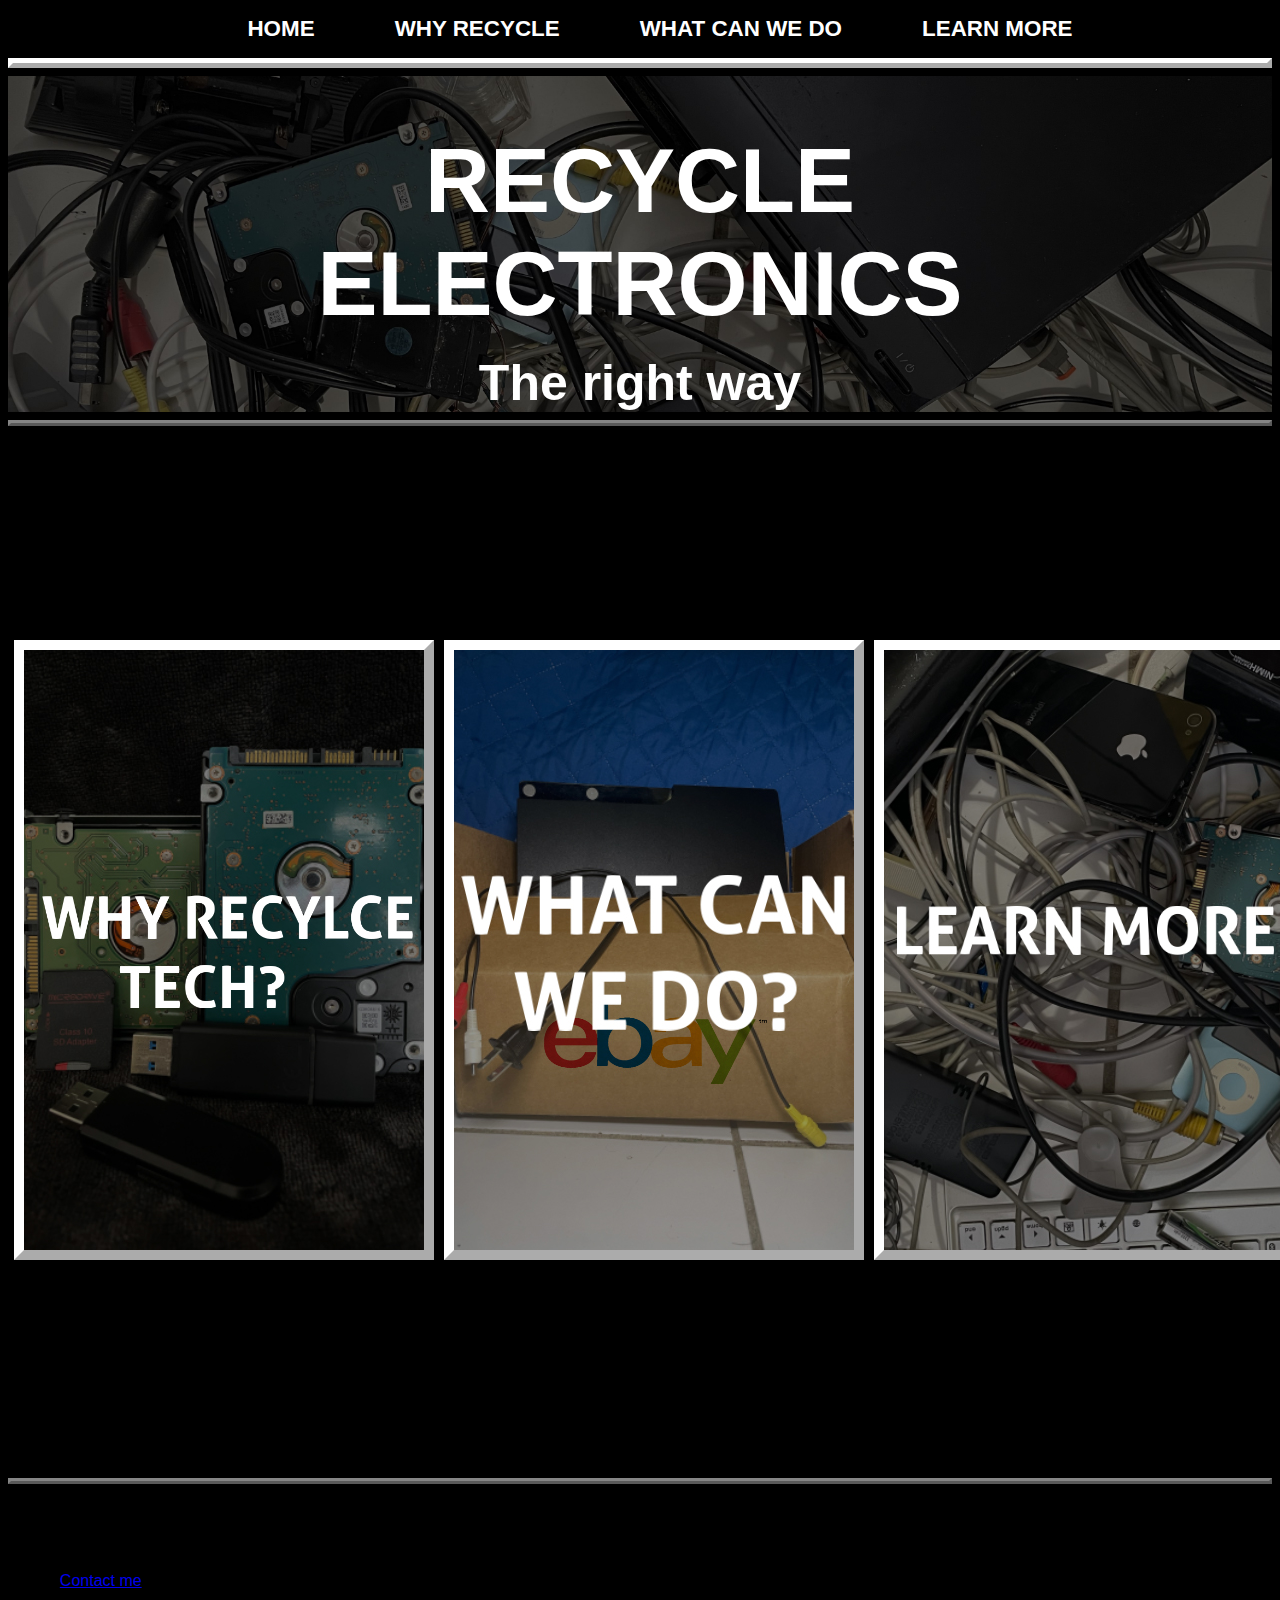
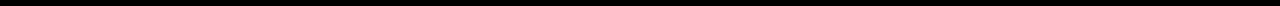
<file: index.html>
<!doctype html> <html>
<head>

	<link rel="stylesheet" href="homecss.css"> 
	<title> Recycle Tech: the right way. </title> 
	<meta charset="UTF8">

</head>

<body>

    <div class="header">
         
        <ul class="nav">
          <li><a href="index.html">HOME</a></li>
          <li><a href="Yrecy.html" target="blank">WHY RECYCLE</a></li>
          <li><a href="whatdo.html" target="blank">WHAT CAN WE DO</a></li>
          <li><a href="Learn.html" target="blank">LEARN MORE</a></li>
        </ul>
  </div> 
<hr style="border: 5px outset rgb(255, 255, 255)">
</body>


<body>
<center><strong><header class="TOPbgimg">
  <br><br><br>
  <div>
    <span  style="font-size: 90px;">RECYCLE<br>ELECTRONICS</span>
  </div><br>
  <div>
    <span style="font-size: 50px;">The right way</span>
   
</header></strong></center>


<hr style="border: 3px outset rgba(255, 255, 255, 0.521)">

<table border="0px" style="padding-bottom: 200px;padding-top: 200px;" > 
  <td >


<div class="column"> 
  <table class="logo" border="0">
   
    
     <tr style="color: white;">
         <td align="center"><img src="selY.jpg" usemap="#sely" style="border: 10px outset rgb(255, 255, 255)"></td>
     </tr>
    <map name="sely">
      <area shape="rect" coords="0,0,400,600" href="Yrecy.html" target="_blank">
   </map>

  </table>
</div>
 </td>




<td>
<div class="column">
  <table class="logo" >
   
    
     <tr style="color: white;">
         <td align="center"><img src="selwhatdo.jpg" usemap="#selwhat" style="border: 10px outset rgb(255, 255, 255)"></td>
     </tr>
   <map name="selwhat">
     <area shape="rect" coords="0,0,400,600" href="whatdo.html" target="_blank">
   </map>

  </table>
</div> 
</td>



<td>
<div class="column">
  <table class="logo">
   
    
      <tr style="color: white;">
          <td align="center"><img src="sellearn.jpg" usemap="#sellearn" style="border: 10px outset rgb(255, 255, 255)"></img></td>
        </tr>
   <map name="sellearn">
     <area shape="rect" coords="0,0,400,600" href="Learn.html" target="_blank">
   </map>

  </table>
</div>
</td>


</table>
<hr style="border: 3px outset rgba(255, 255, 255, 0.521)">




</body>
<footer>
  <p>Page created for:<br> Universidad Interamericana de Puerto Rico<br>
    Recinto de Ponce<br>
    By: Arnaldo Javier Colón Arroyo<br>
    ©2025

  <a href="acol6575@interponce.edu.com">Contact me</a></p>
</footer>
</html>
</file>
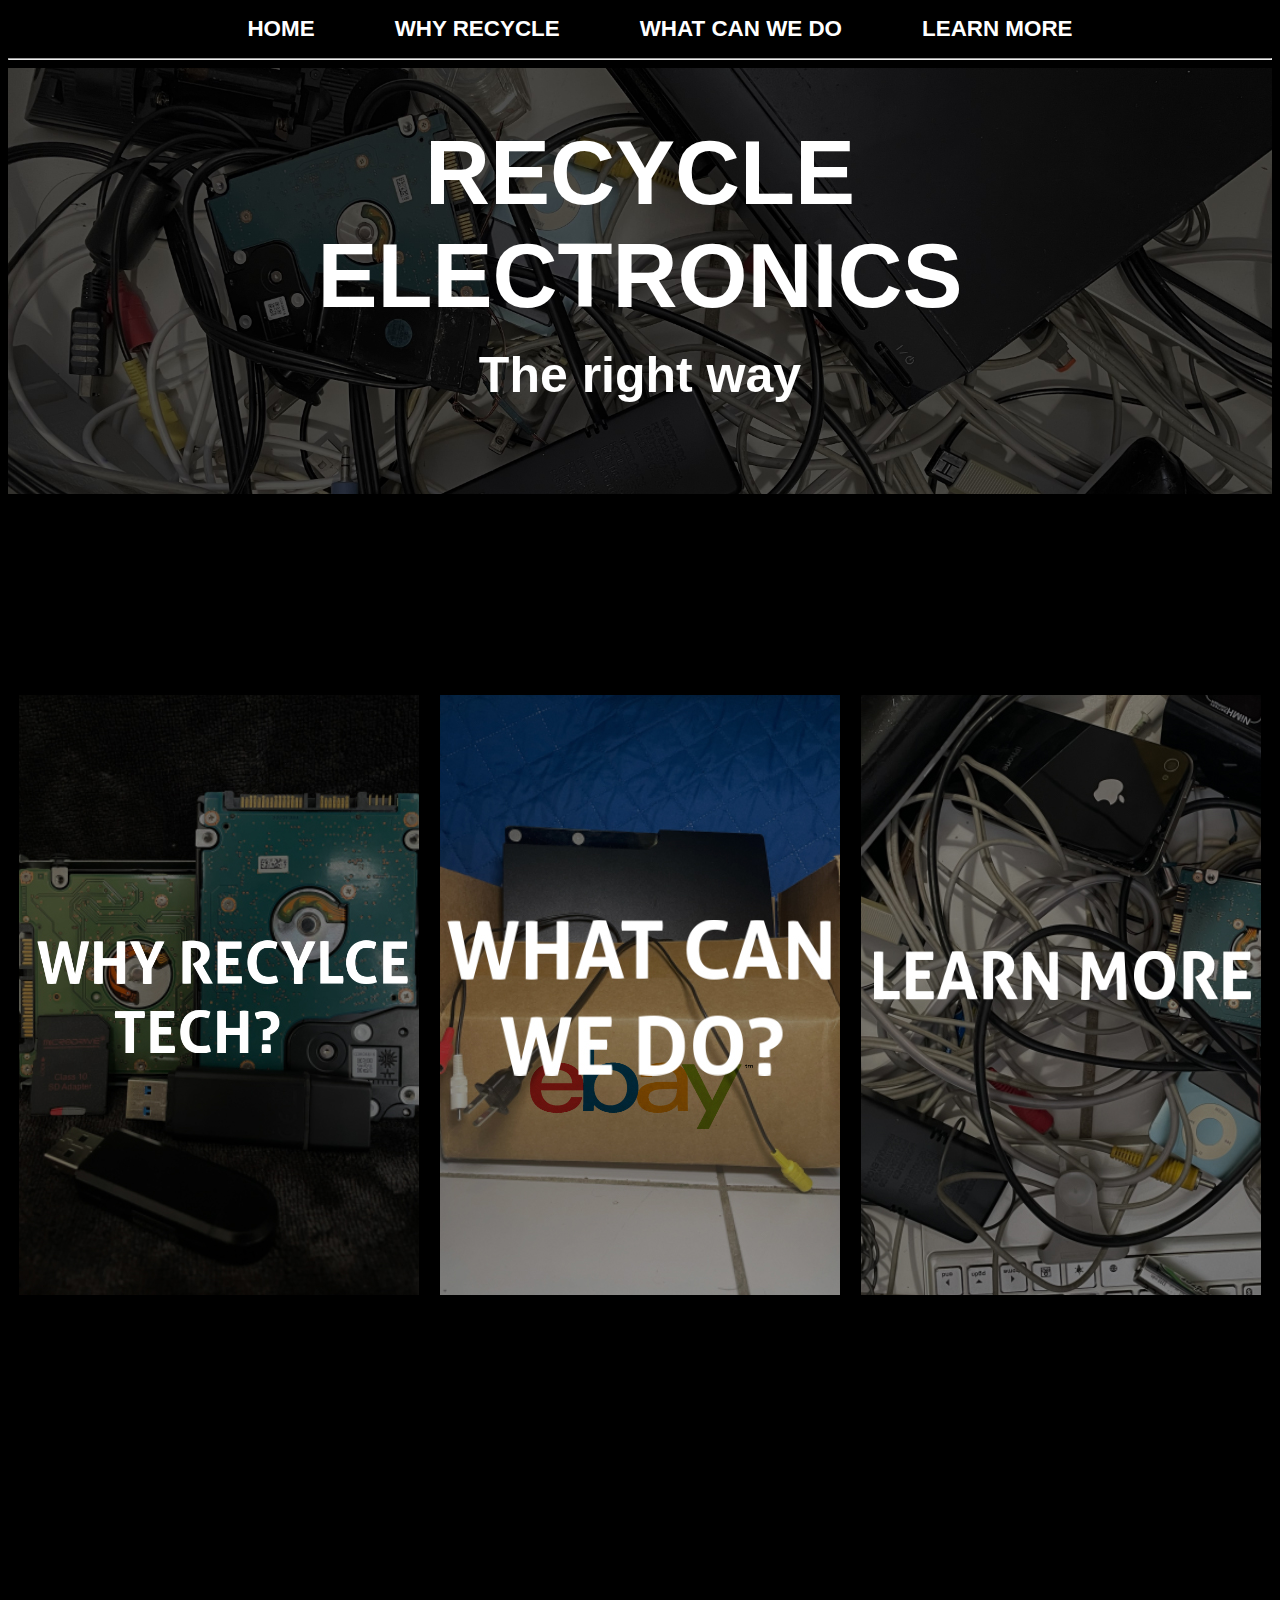
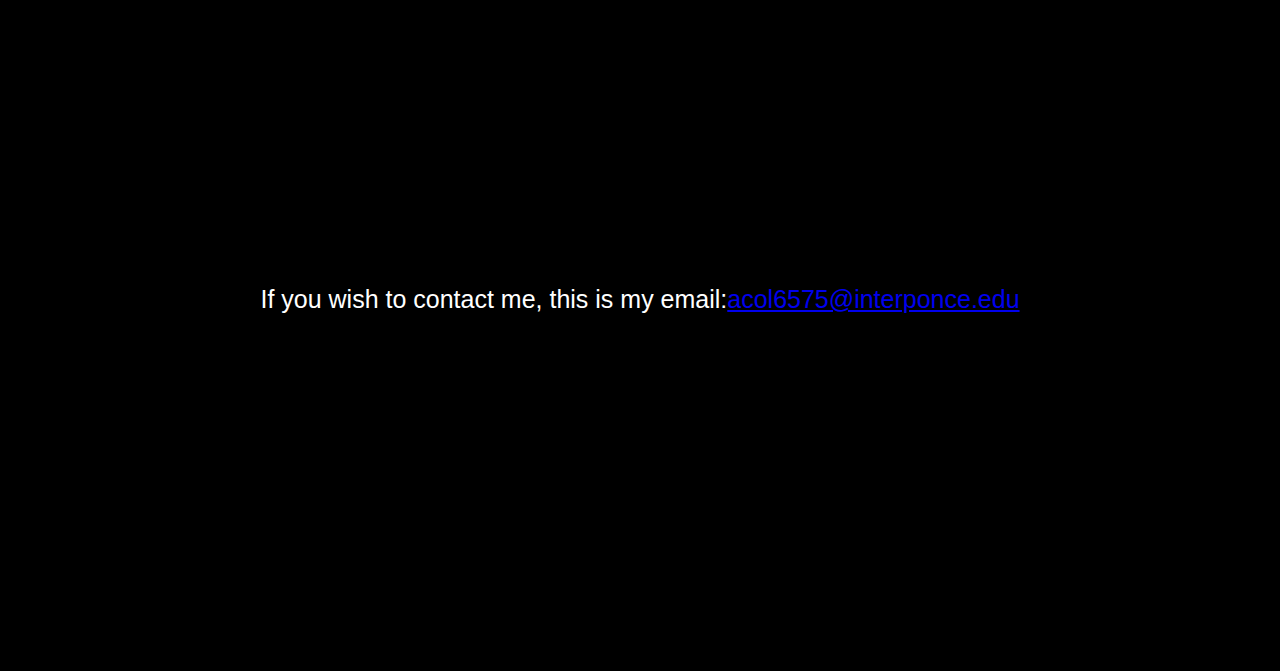
<file: home.html>
<!doctype html> <html>

<link> 
<head>

	<link rel="stylesheet" href="homecss.css"> 
	<title> Home </title> 
	<meta charset="UTF8">

</head>

<body>

    <div class="header">
         
        <ul class="nav">
          <li><a href="home.html">HOME</a></li>
          <li><a href="Yrecy.html" target="blank">WHY RECYCLE</a></li>
          <li><a href="whatdo.html" target="blank">WHAT CAN WE DO</a></li>
          <li><a href="Learn.html" target="blank">LEARN MORE</a></li>
        </ul>
  </div> 
<hr>


<center><strong><header class="TOPbgimg">
  <br><br><br>
  <div>
    <span  style="font-size: 90px;">RECYCLE<br>ELECTRONICS</span>
  </div><br>
  <div>
    <span style="font-size: 50px;">The right way</span><br><br><br><br>
  </div><br><br>
   
</header></strong></center><br>
<br><br><br><br><br><br><br><br><br><br>

<table class="logo" style="width: 100%;">
    
    
    <tr style="color: white;">
        <td align="center"><img src="selY.jpg" usemap="#sely"></td>
        <td align="center"><img src="selwhatdo.jpg" usemap="#selwhat"></td>
        <td align="center"><img src="sellearn.jpg" usemap="#sellearn"></img></td>
    </tr>
  <map name="sely">
    <area shape="rect" coords="0,0,400,600" href="Yrecy.html" target="_blank">
  </map>

  <map name="selwhat">
    <area shape="rect" coords="0,0,400,600" href="whatdo.html" target="_blank">
  </map>

  <map name="sellearn">
    <area shape="rect" coords="0,0,400,600" href="Learn.html" target="_blank">
  </map>


</table>
<br><br><br><br><br><br><br><br><br><br><br><br><br><br><br><br><br><br><br><br><br><br><br><br><br><br><br><br><br><br><br>

<center><p style="font-family: sans-serif;font-size: 25px;color:white;">If you wish to contact me, this is my email:<a href="mailto:acol6575@interponce.edu">acol6575@interponce.edu</a></p>
</center><br><br><br><br><br><br><br><br><br><br><br><br><br><br><br><br><br><br>
   
</header></strong>
</table>
</body>
</html>
</file>
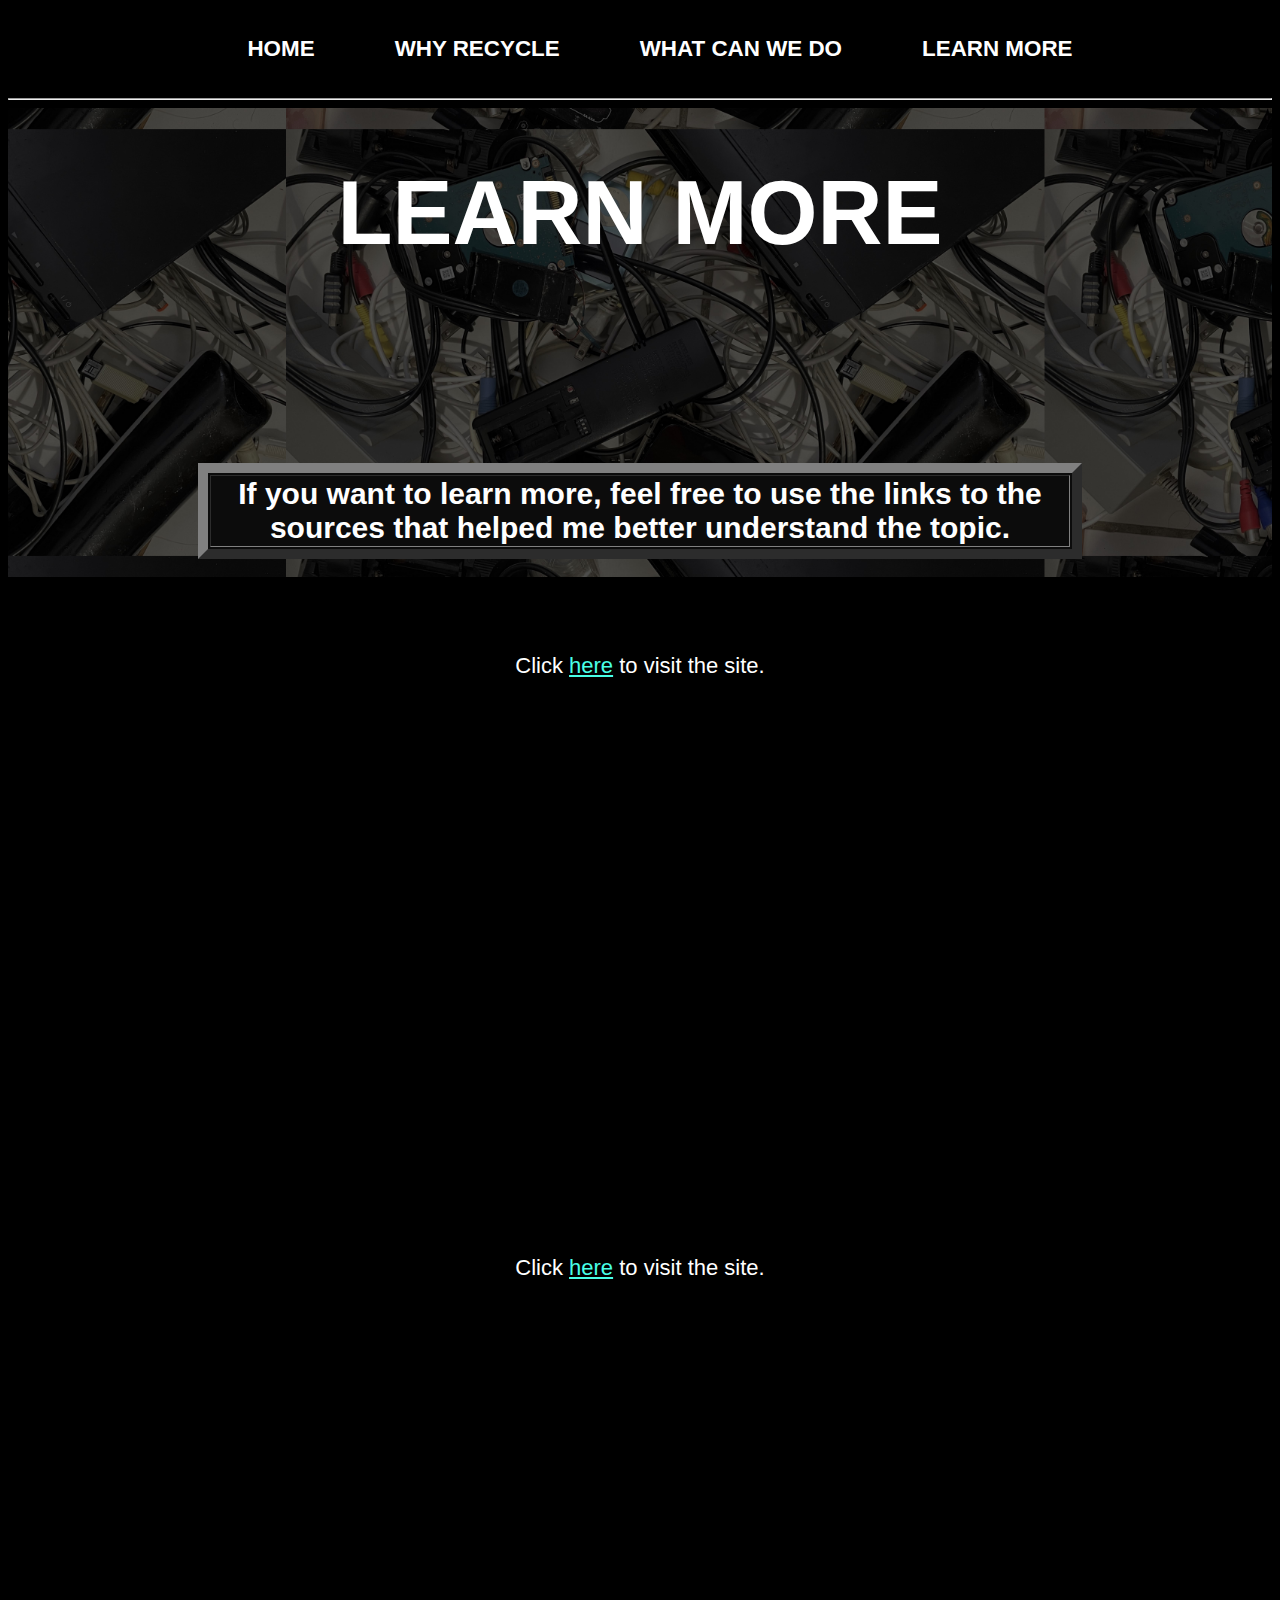
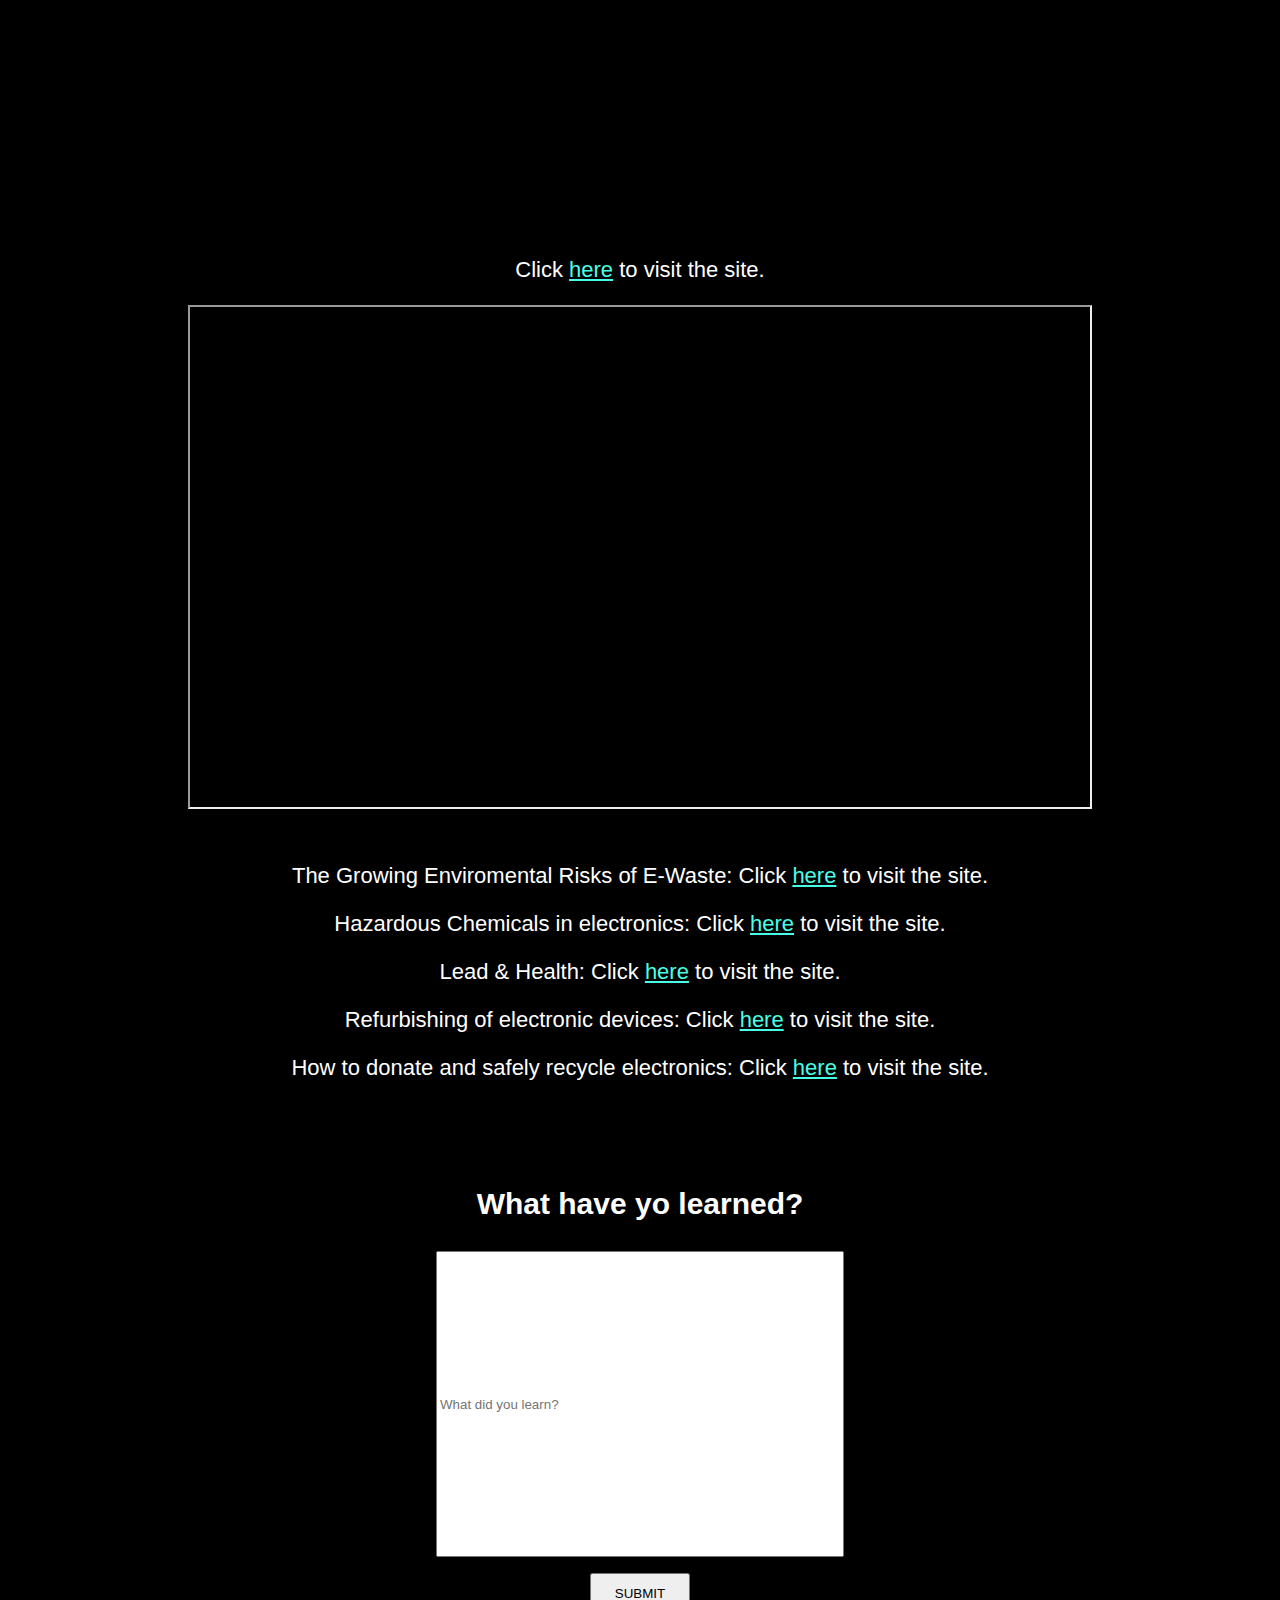
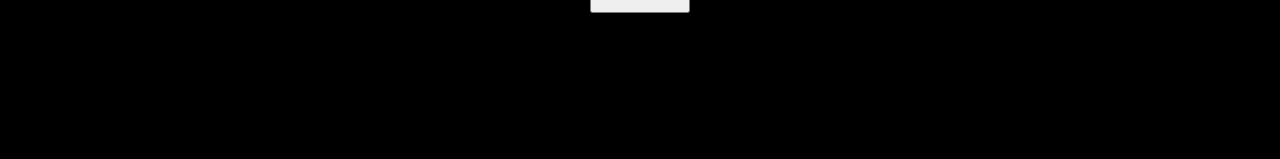
<file: Learn.html>
<!doctype html> <html>

<link> 
<head>

	<link rel="stylesheet" href="restCSS.css"> 
	<title> Learn more </title> 
	
</head>

<body>

    <div class="header">
        
        <ul class="nav">
          <li><a href="home.html">HOME</a></li>
          <li><a href="Yrecy.html" target="blank">WHY RECYCLE</a></li>
          <li><a href="whatdo.html" target="blank">WHAT CAN WE DO</a></li>
          <li><a href="Learn.html">LEARN MORE</a></li>
        </ul>
  </div> 
<hr>


<center><strong><header class="TOPbgimgc">
  <br><br><br>
  <div>
    <span  style="font-size: 90px;">LEARN MORE<br></span>
  </div><br>
  <div><br><br><br><br><br><br><br><br><br><br>

    <table style="background-color: rgb(12, 12, 12); width: 70%; height: 100%;" border="10px">

        <th style="font-size: 30px;"> If you want to learn more, feel free
             to use the links to the sources that helped me better understand the topic.    </th>
</table><br>
  </div>
   
</header></strong></center><br>
<br><br>

<header  class="TOPbgimgb">

    <p>Click <a href="https://youtu.be/S2lmPIa1iWE?si=E6Pt0QcuRFCnaB04" target="_blank">here</a>
to visit the site.</p>
<iframe width="900" height="500" src="https://www.youtube.com/embed/S2lmPIa1iWE?si=sib9wO93Y-rMYPT6" title="YouTube video player" frameborder="0" allow="accelerometer; autoplay; clipboard-write; encrypted-media; gyroscope; picture-in-picture; web-share" referrerpolicy="strict-origin-when-cross-origin" allowfullscreen></iframe>
<br><br>

<p>Click <a href="https://youtu.be/i03W6cdnlx8?si=7ANLj1kY6Pp210c7" target="_blank">here</a>
to visit the site.</p>
<iframe width="900" height="500" src="https://www.youtube.com/embed/i03W6cdnlx8?si=zoRCzfRDW83s7YB5" title="YouTube video player" frameborder="0" allow="accelerometer; autoplay; clipboard-write; encrypted-media; gyroscope; picture-in-picture; web-share" referrerpolicy="strict-origin-when-cross-origin" allowfullscreen></iframe>
<br><br>

<p>Click <a href="https://www.ewaste1.com/data-security-and-e-waste-a-growing-problem-thats-only-getting-worse/" target="_blank">here</a>
to visit the site.</p>
<iframe src="https://www.ewaste1.com/data-security-and-e-waste-a-growing-problem-thats-only-getting-worse/" width="900" height="500"></iframe>
<br><br>



<p>The Growing Enviromental Risks of E-Waste: Click <a href="https://www.genevaenvironmentnetwork.org/resources/updates/the-growing-environmental-risks-of-e-waste/" target="_blank">here</a>
to visit the site.</p>

<p>Hazardous Chemicals in electronics: Click <a href="https://saicmknowledge.org/epi/hazardous-chemicals-electronics" target="_blank">here</a>
to visit the site.</p>

<p>Lead & Health: Click <a href="https://ww2.arb.ca.gov/resources/lead-and-health" target="_blank">here</a>
to visit the site.</p>

<p>Refurbishing of electronic devices: Click <a href="https://www.riverse.io/methodologies/electronic-device-refurbishing" target="_blank">here</a>
to visit the site.</p>

<p>How to donate and safely recycle electronics: Click <a href="https://www.allconnect.com/blog/where-to-donate-and-recycle-used-electronics" target="_blank">here</a>
to visit the site.</p>


</header><br><br><br>

<strong><center><p style="font-family: sans-serif;font-size: 30px;color: white;">What have yo learned?</p></center></strong>
</center>

 <center><form style="width: 500px;height: 500px;">
      <p><input style="height: 300px;width: 400px;" type="text" placeholder="What did you learn?"></p>
      <p><button style="height: 40px;width: 100px;" type="submit">SUBMIT</button></p>
    </form></center>


</body>
</html>
</file>
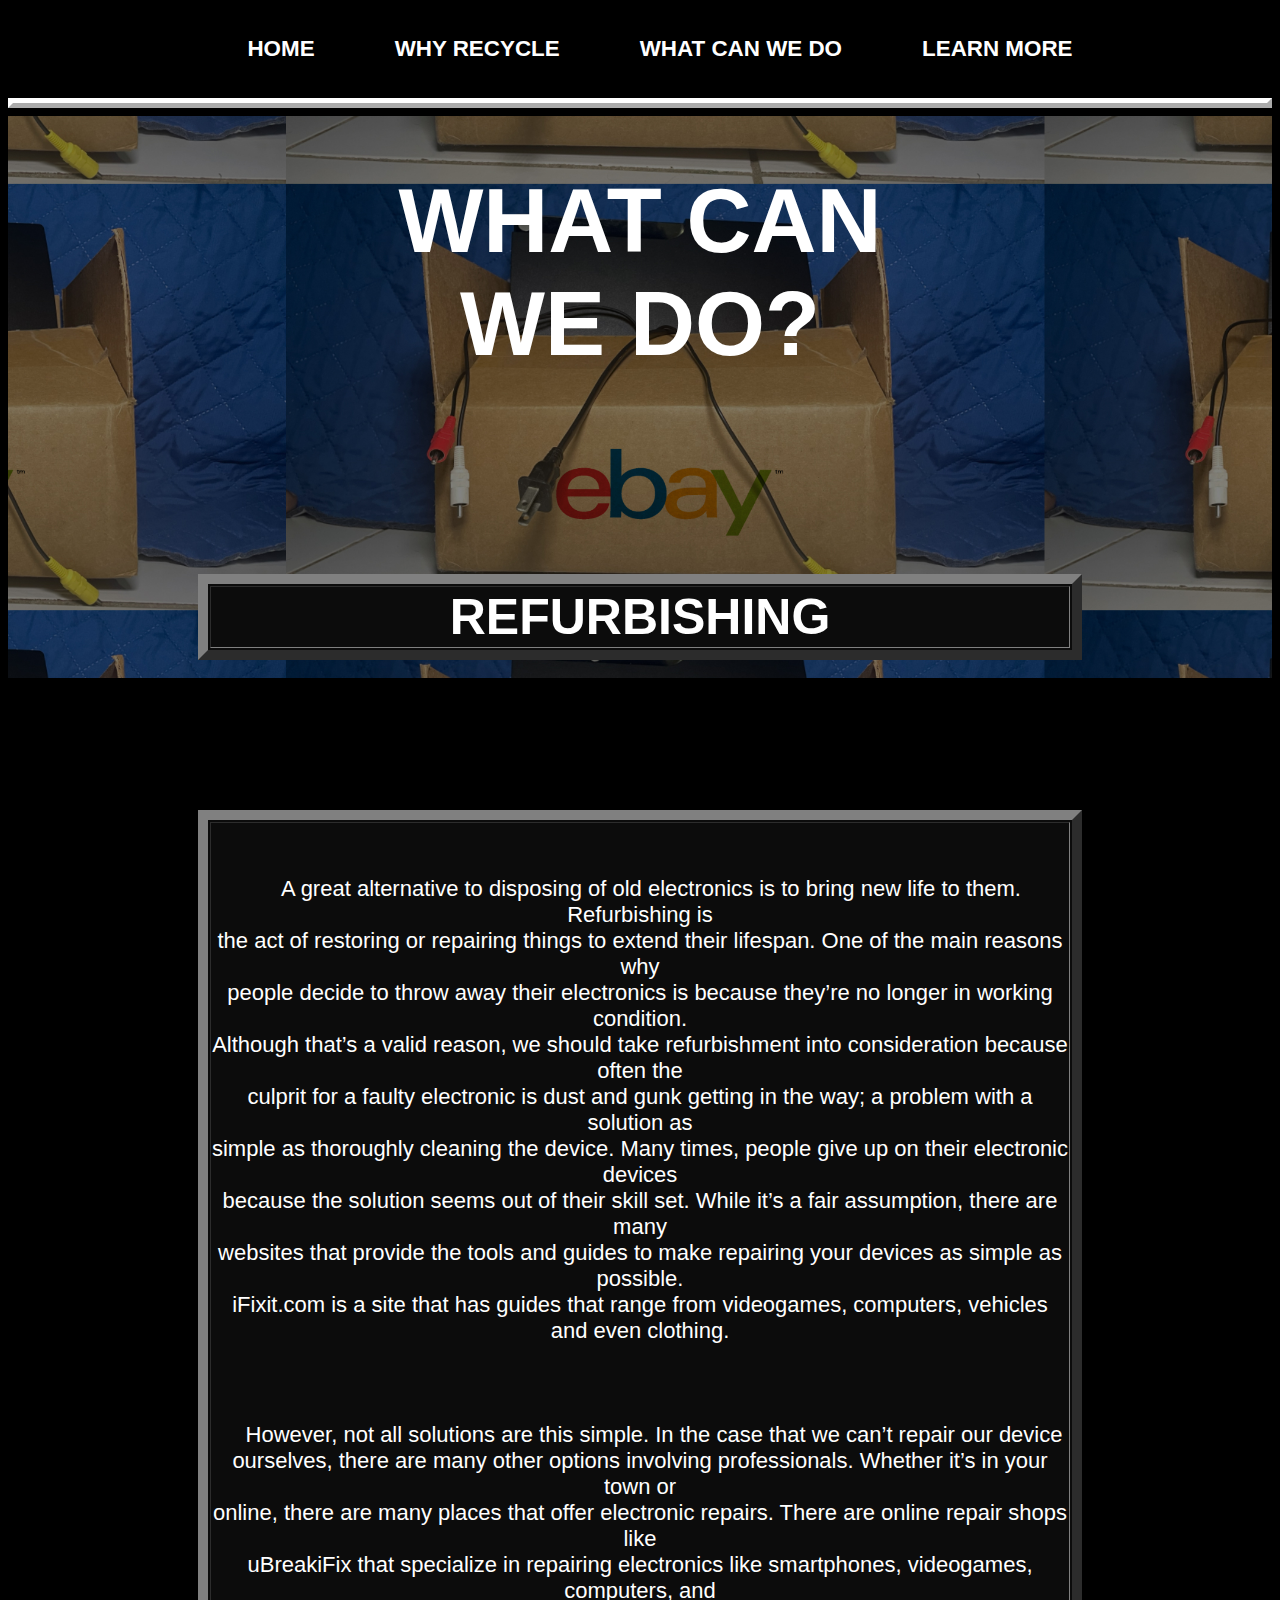
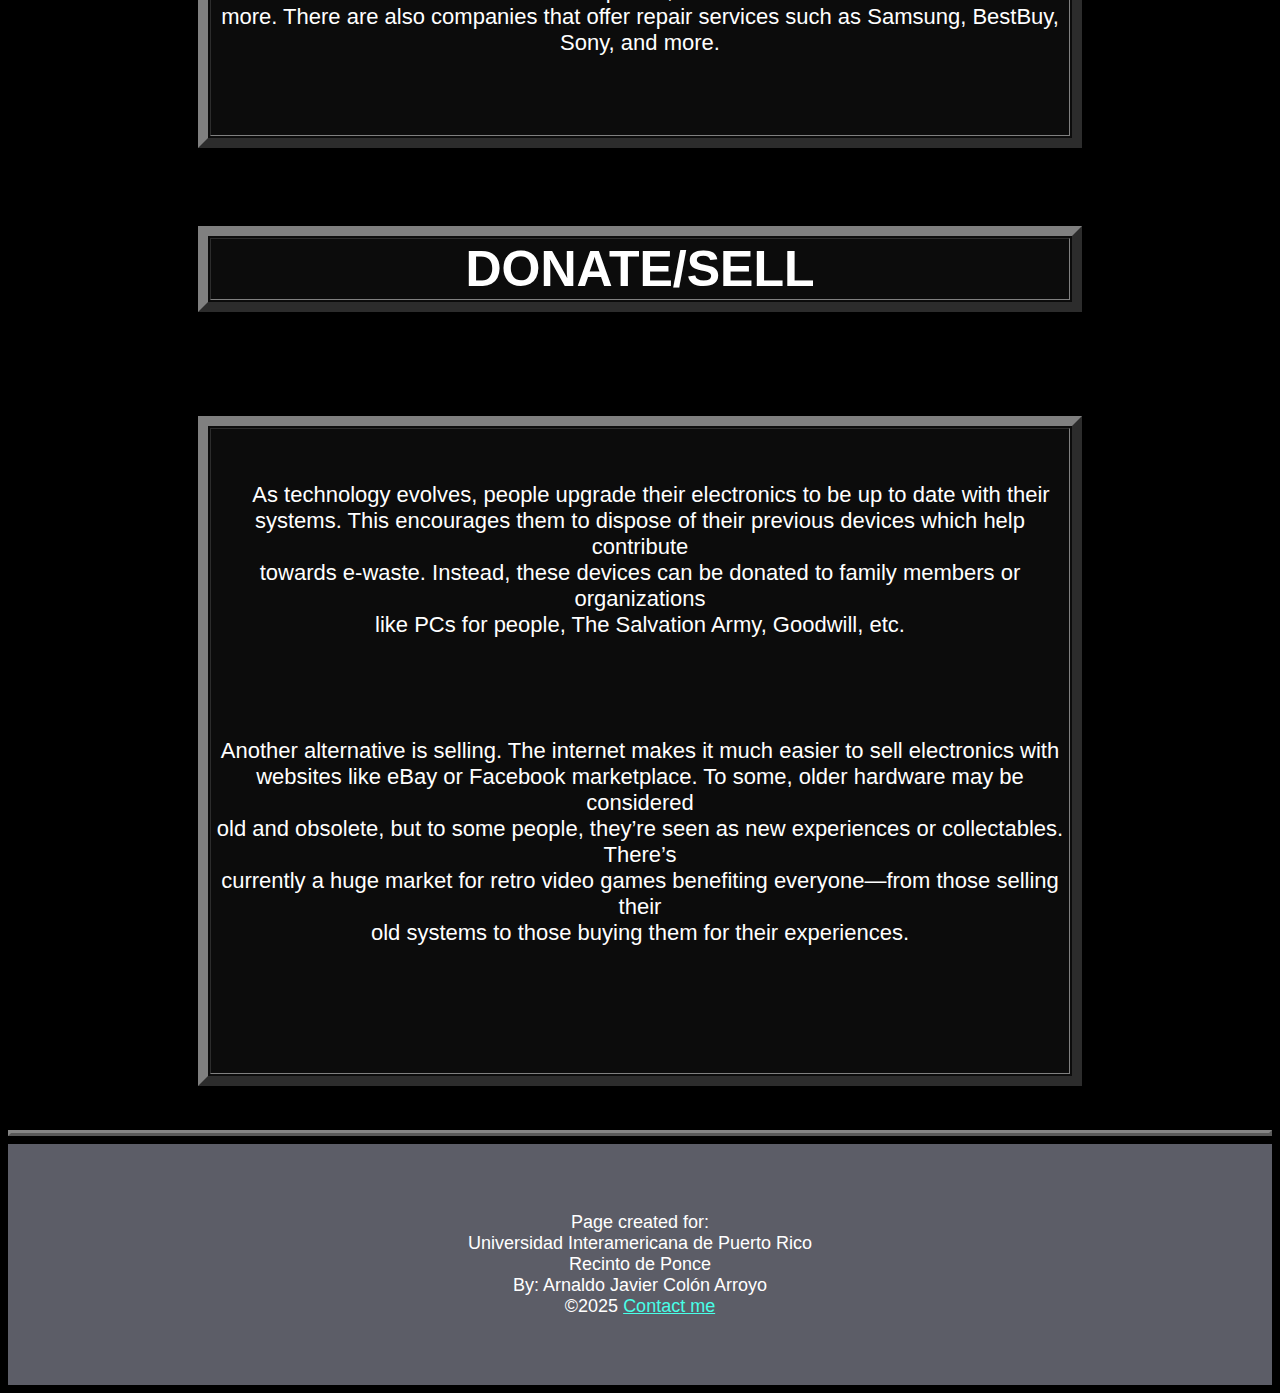
<file: whatdo.html>
<!doctype html> <html>

<link> 
<head>

	<link rel="stylesheet" href="restCSS.css"> 
	<title> What can we do? </title> 
	
</head>

<body>

    <div class="header">
  
        <ul class="nav">
          <li><a href="index.html">HOME</a></li>
          <li><a href="Yrecy.html" target="blank">WHY RECYCLE</a></li>
          <li><a href="whatdo.html">WHAT CAN WE DO</a></li>
          <li><a href="Learn.html" target="blank">LEARN MORE</a></li>
        </ul>
  </div> 
<hr style="border: 5px outset rgb(255, 255, 255)">


<center><strong><header class="TOPbgimg3">
  <br><br><br>
  <div>
    <span  style="font-size: 90px;">WHAT CAN<br>WE DO?</span>
  </div><br>
  <div><br><br><br><br><br><br><br><br><br><br>

    <table style="background-color: rgb(12, 12, 12); width: 70%; height: 100%;" border="10px">

        <th style="font-size: 50px;"> REFURBISHING </th>

    </table><br>
  </div>
   
</header></strong></center><br>
<br><br>

<header  class="TOPbgimgb">
<center><table style="background-color: rgb(12, 12, 12); width: 70%; " border="10px">

<td><center><br><br>
    &emsp;A great alternative to disposing of old electronics is to bring new life to them. Refurbishing is<br>
    the act of restoring or repairing things to extend their lifespan. One of the main reasons why<br>
     people decide to throw away their electronics is because they’re no longer in working condition.<br>
      Although that’s a valid reason, we should take refurbishment into consideration because often the<br>
       culprit for a faulty electronic is dust and gunk getting in the way; a problem with a solution as<br>
        simple as thoroughly cleaning the device. Many times, people give up on their electronic devices<br>
         because the solution seems out of their skill set. While it’s a fair assumption, there are many<br>
          websites that provide the tools and guides to make repairing your devices as simple as possible.<br>
           iFixit.com is a site that has guides that range from videogames, computers, vehicles and even clothing. 
            <br><br><br><br>
               
             &emsp; However, not all solutions are this simple. In the case that we can’t repair our device<br>
              ourselves, there are many other options involving professionals. Whether it’s in your town or<br>
               online, there are many places that offer electronic repairs. There are online repair shops like<br>
                uBreakiFix that specialize in repairing electronics like smartphones, videogames, computers, and<br>
                 more. There are also companies that offer repair services such as Samsung, BestBuy, Sony, and more. 
        </center><br><br><br>
    </td><br><br><br>


</table></center>
</header>

<header  class="TOPbgimgb">
<br><br><br>
    <center><table style="background-color: rgb(12, 12, 12); width: 70%; height: 100%;" border="10px">

        <th style="font-size: 50px;"> DONATE/SELL </th>

    </table></center><br>

<center><table style="background-color: rgb(12, 12, 12); width: 70%; " border="10px">

<td><center><br><br>
    &emsp;As technology evolves, people upgrade their electronics to be up to date with their<br>
     systems. This encourages them to dispose of their previous devices which help contribute<br>
      towards e-waste. Instead, these devices can be donated to family members or organizations<br>
       like PCs for people, The Salvation Army, Goodwill, etc.  <br><br><br><br>

       <p>Another alternative is selling. The internet makes it much easier to sell electronics with<br>
         websites like eBay or Facebook marketplace. To some, older hardware may be considered<br>
          old and obsolete, but to some people, they’re seen as new experiences or collectables. There’s<br>
           currently a huge market for retro video games benefiting everyone—from those selling their<br>
            old systems to those buying them for their experiences. <br></p><br>
     
       
        </center><br><br><br>
    </td><br><br><br>


</table></center>
</header>
</body>
<br><br>

<hr style="border: 3px outset rgba(255, 255, 255, 0.521)">
<footer>
  <p>Page created for:<br> Universidad Interamericana de Puerto Rico<br>
    Recinto de Ponce<br>
    By: Arnaldo Javier Colón Arroyo<br>
    ©2025

  <a href="acol6575@interponce.edu.com">Contact me</a></p>
</footer>


</html>
</file>
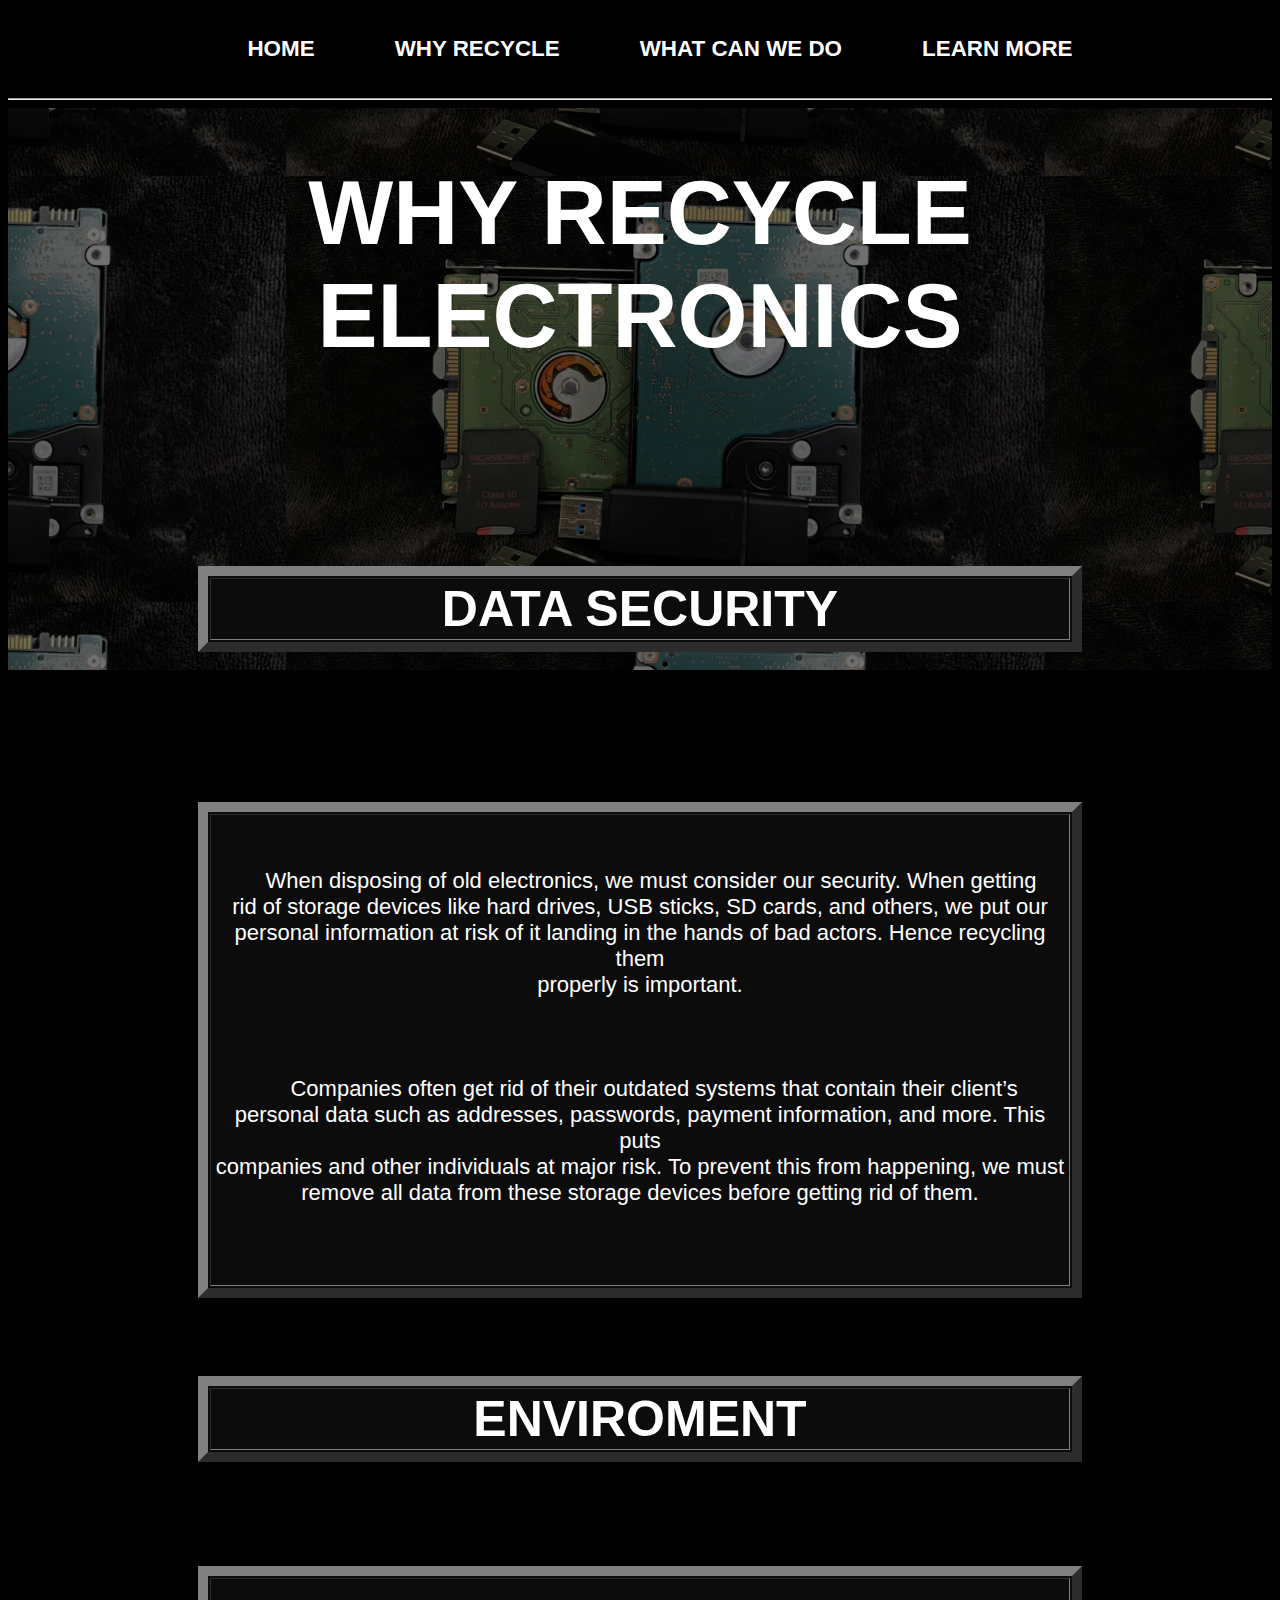
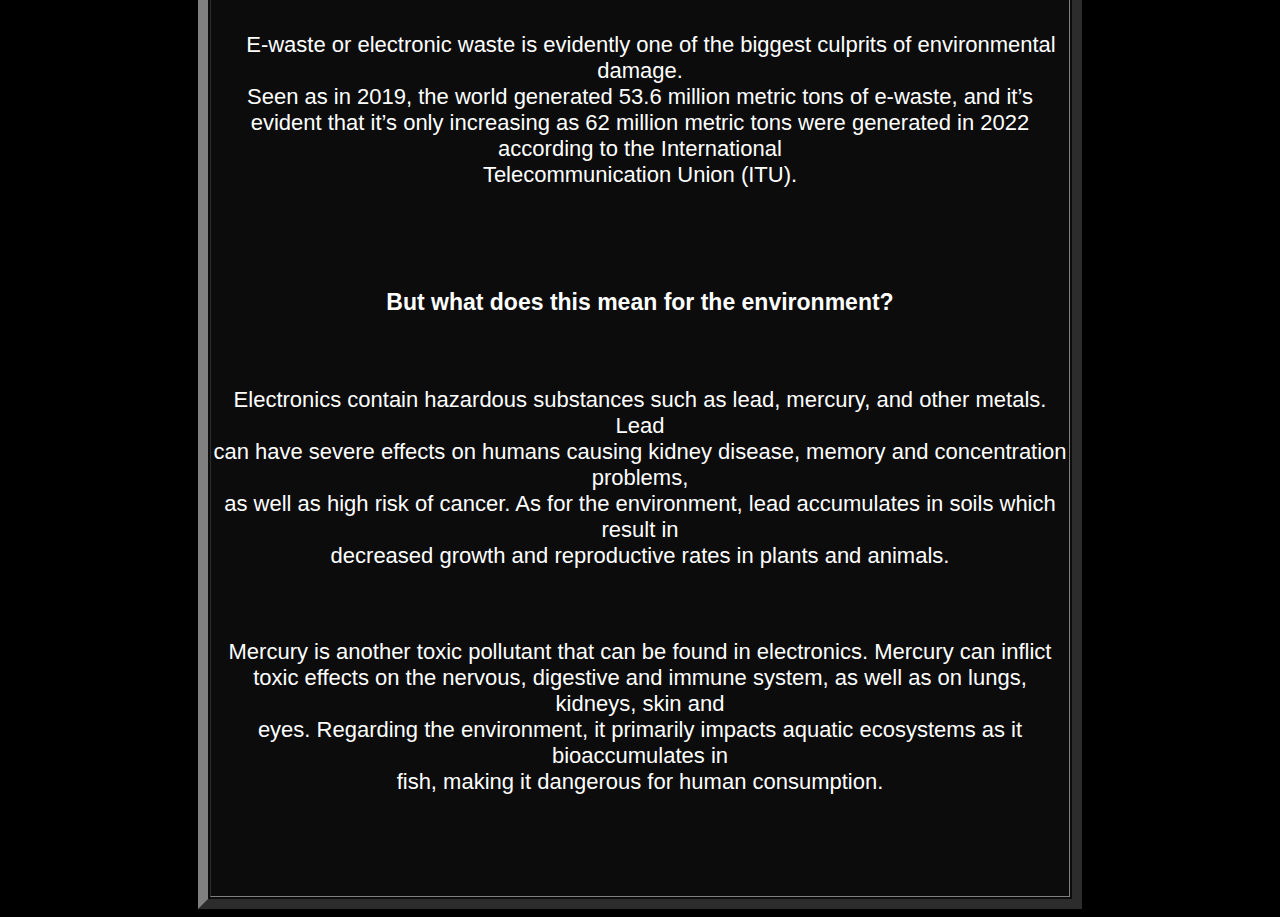
<file: Yrecy.html>
<!doctype html> <html>

<link> 
<head>

	<link rel="stylesheet" href="restCSS.css"> 
	<title> Why recycle tech </title> 
	<meta charset="UTF8">
</head>

<body>

    <div class="header">
  
        <ul class="nav">
          <li><a href="index.html">HOME</a></li>
          <li><a href="Yrecy.html">WHY RECYCLE</a></li>
          <li><a href="whatdo.html" target="blank">WHAT CAN WE DO</a></li>
          <li><a href="Learn.html" target="blank">LEARN MORE</a></li>
        </ul>
  </div> 
<hr>

<center><strong><header class="TOPbgimg">
  <br><br><br>
  <div>
    <span  style="font-size: 90px;">WHY RECYCLE<br>ELECTRONICS</span>
  </div><br>
  <div><br><br><br><br><br><br><br><br><br><br>

    <table style="background-color: rgb(12, 12, 12); width: 70%; height: 100%;" border="10px">

        <th style="font-size: 50px;"> DATA SECURITY </th>

    </table><br>
  </div>
   
</header></strong></center><br>
<br><br>

<header  class="TOPbgimgb">
<center><table style="background-color: rgb(12, 12, 12); width: 70%; " border="10px">

<td><center><br><br>
    &emsp;When disposing of old electronics, we must consider our security. When getting<br>
             rid of storage devices like hard drives, USB sticks, SD cards, and others, we put our<br>
            personal information at risk of it landing in the hands of bad actors. Hence recycling them<br>
               properly is important.<br><br><br><br>
               
             &emsp; Companies often get rid of their outdated systems that contain their client’s<br>
    personal data such as addresses, passwords, payment information, and more. This puts<br>
     companies and other individuals at major risk. To prevent this from happening, we must<br>
     remove all data from these storage devices before getting rid of them. 
        </center><br><br><br>
    </td><br><br><br>


</table></center>
</header>

<header  class="TOPbgimgb">
<br><br><br>
    <center><table style="background-color: rgb(12, 12, 12); width: 70%; height: 100%;" border="10px">

        <th style="font-size: 50px;"> ENVIROMENT </th>

    </table></center><br>

<center><table style="background-color: rgb(12, 12, 12); width: 70%; " border="10px">

<td><center><br><br>
    &emsp;E-waste or electronic waste is evidently one of the biggest culprits of environmental damage.<br>
     Seen as in 2019, the world generated 53.6 million metric tons of e-waste, and it’s<br>
      evident that it’s only increasing as 62 million metric tons were generated in 2022 according to the International<br>
       Telecommunication Union (ITU). <br><br><br><br>

       <p style="font-size: 23px;"><strong> But what does this mean for the environment? </strong></p><br>
       <p>Electronics contain hazardous substances such as lead, mercury, and other metals. Lead<br>
         can have severe effects on humans causing kidney disease, memory and concentration problems,<br>
          as well as high risk of cancer. As for the environment, lead accumulates in soils which result in<br>
           decreased growth and reproductive rates in plants and animals.<br></p><br>

           <p>Mercury is another toxic pollutant that can be found in electronics. Mercury can inflict<br>
             toxic effects on the nervous, digestive and immune system, as well as on lungs, kidneys, skin and<br>
              eyes. Regarding the environment, it primarily impacts aquatic ecosystems as it bioaccumulates in<br> 
              fish, making it dangerous for human consumption. </p>
       

              
       
        </center><br><br><br>
    </td><br><br><br>


</table></center>
</header>
</body>
</html>
</file>
<file: homecss.css>
.header:hover {
    padding: 0 80px;
    display: flex;
    align-content: center;
    justify-content: center;
    margin-top: 20px;
    margin-bottom: 20px;
  }

body {
    font-family: sans-serif;
    background-color: black;
}

.nav {
    display: flex;
    align-content: center;
    justify-content: center;
    gap: 80px;
    list-style-type: none;
  
  }

.nav li a {
    text-decoration:dotted;
    color: white;
    font-size: 1.4rem;
    font-weight: 600 ;
}

.logo {
    font-family: sans-serif;
    font-weight: 800;
    color:white;
}


.TOPbgimg {
  background-position: cover;
  background-size: cover;
  background-image: url("homepg.jpg");
  min-height: 100%;
  font-family: sans-serif;
  color:white; 
}
</file>
<file: restCSS.css>
.header {
    padding: 0 80px;
    display: flex;
    align-content: center;
    justify-content: center;
    margin-top: 20px;
    margin-bottom: 20px;
  }

body {
    font-family: sans-serif;
    background-color: black;
}

.nav {
    display: flex;
    align-content: center;
    justify-content: center;
    gap: 80px;
    list-style-type: none;
  
  }

.nav li a {
    text-decoration:dotted;
    color: white;
    font-size: 1.4rem;
    font-weight: 600 ;
}

.TOPbgimg {
  background-position: 55%;
  background-size: 60%;
  background-image: url("storgHW.jpg");
  min-height: 100%;
  font-family: sans-serif;
  color:white; 
}

.TOPbgimg3 {
  background-position: 55%;
  background-size: 60%;
  background-image: url("whatdoTOP.jpg");
  
  font-family: sans-serif;
  color:white;
}

.TOPbgimgb {
    text-align: center;
    font-family: sans-serif;
    font-size: 22px;
    color:white;
}

.TOPbgimgc {
  background-position: 55%;
  background-size: 60%;
  background-image: url("homepg.jpg");
  min-height: 100%;
  font-family: sans-serif;
  color:white; 
}


footer {
  text-align: center;
   padding-top: 50px;
   padding-bottom: 50px;
  background-color: rgba(113, 114, 126, 0.815);
  color: white;
  font-size: 18px;
}

a{
  color: rgb(72, 255, 231);
}
</file>
